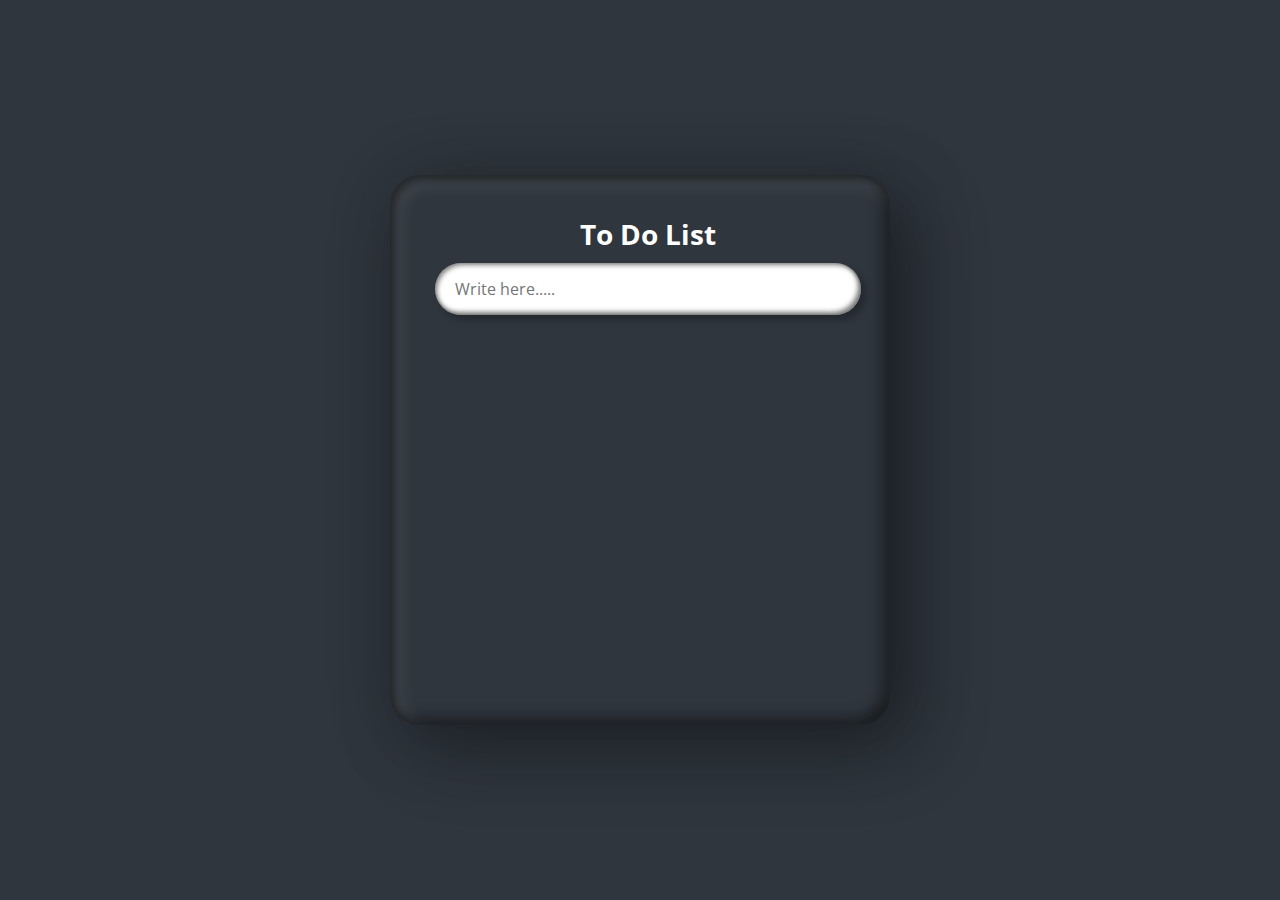
<file: index.html>
<!DOCTYPE html>
<html>
    <head>
        <title>To Do List - Application</title>
        <link rel="stylesheet" href="styles.css">
    </head>
    <body>
        <div class="container">
            <div class="box">
                <h2>To Do List</h2>
                <input type="text" placeholder="Write here....." id="inputBx">
                <ul id="list"></ul>
            </div>
        </div>
        <script>
            let inputBx = document.querySelector('#inputBx');
            let list = document.querySelector('#list');

            inputBx.addEventListener("keyup",function(event){
                if(event.key == "Enter"){
                    addItem(this.value)
                    this.value =""
                }
            })
            
            let addItem = (inputBx) => {
                let listItem = document.createElement("li");
                listItem.innerHTML = `${inputBx}<i></i>`;
                    listItem.addEventListener("click",function(){
                        this.classList.toggle('done');
                    })
                    listItem.querySelector("i").addEventListener("click",function(){
                        listItem.remove();
                    })
                    list.appendChild(listItem);
            }
        </script>
    </body>
</html>
</file>
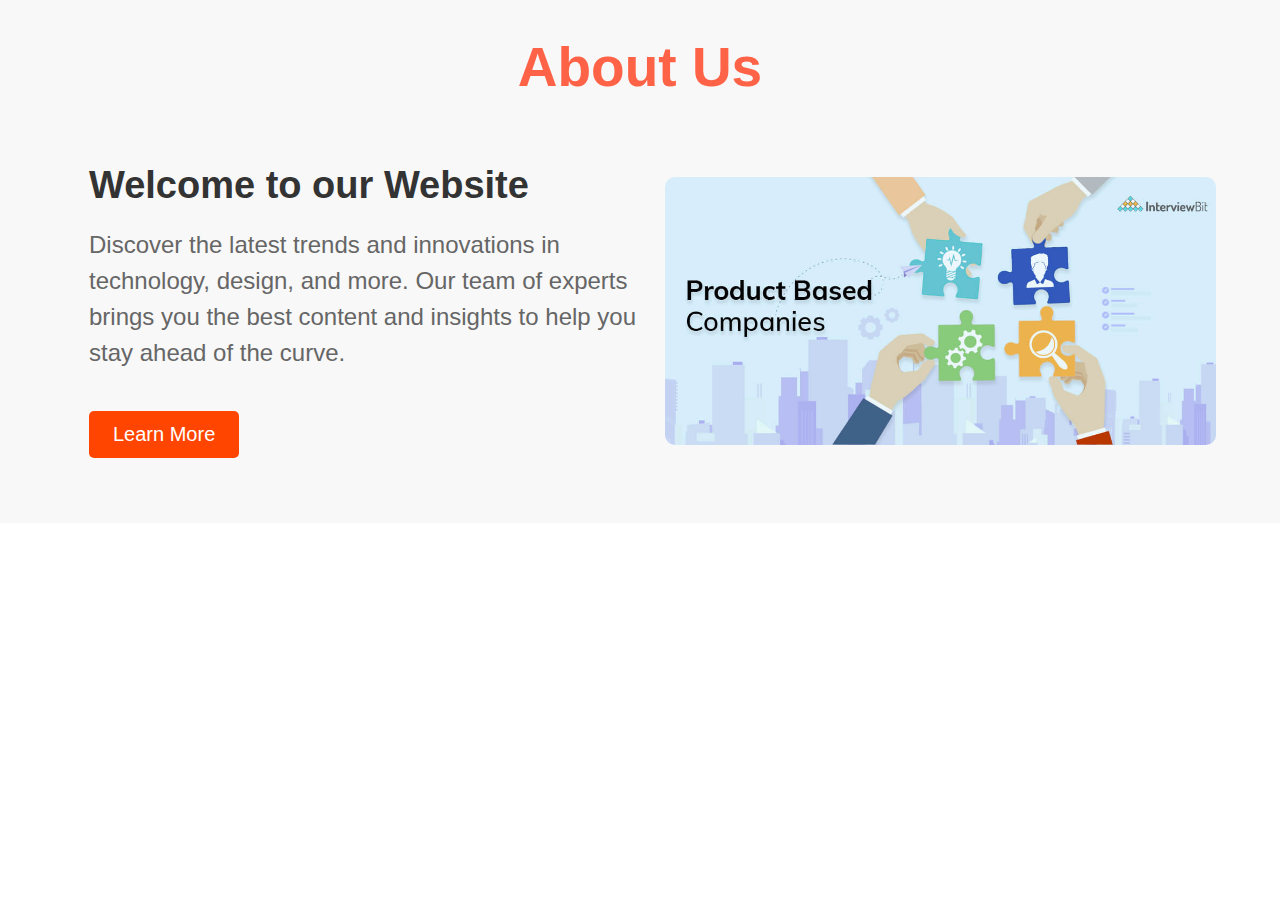
<file: about.html>
<html>
    <head>
        <title>About Us</title>
        <link rel="stylesheet" href="about.css">
    </head>
    <body>
        <section class="product">
            <div class="heading">
                <h1>About Us</h1>
            </div>
            <div class="container">
                <div class="content">
                    <h2>Welcome to our Website</h2>
                    <p>Discover the latest trends and innovations in technology, design,
                        and more. Our team of experts brings you the best content and 
                        insights to help you stay ahead of the curve.</p>
                        <button class="cta-button">Learn More</button>
                </div>
                <div class="product-image">
                    <img src="about.jpg">
                </div>
            </div>
        </section>
    </body>
</html>
</file>
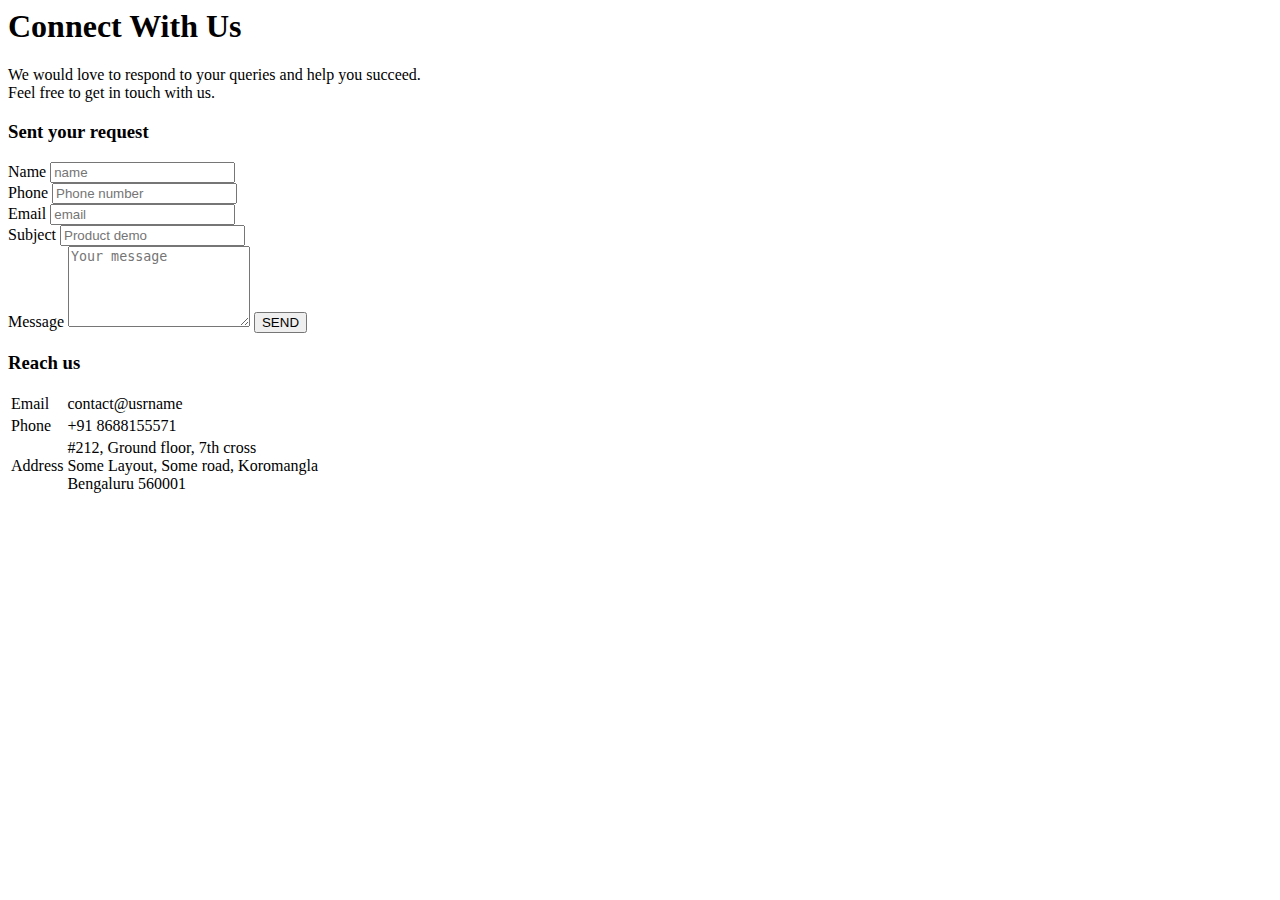
<file: contact.html>
<html>
    <head>
        <title>Contact Us</title>
        <link rel="stylesheet" href="contact.css">
        <link rel="preconnect" href="https://fonts.googleapis.com">
    <link rel="preconnect" href="https://fonts.gstatic.com" crossorigin>
    <link href="https://fonts.googleapis.com/css2?family=Lato:ital,
    wght@0,100;0,300;0,400;0,700;0,900;1,100;1,300;1,400;1,700;1,900&display=swap" 
    rel="stylesheet">
    </head>
    <body>
        <div class="container">
            <h1>Connect With Us</h1>
            <p>We would love to respond to your queries and help you succeed.<br>Feel 
                free to get in touch with us.</p>
            <div class="contact-box">
                <div class="contact-left">
                    <h3>Sent your request</h3>
                    <form>
                        <div class="input-row">
                            <div class="input-group">
                                <label>Name</label>
                                <input type="text" placeholder="name">
                            </div>
                            <div class="input-group">
                                <label>Phone</label>
                                <input type="text" placeholder="Phone number">
                            </div>
                        </div>
                        <div class="input-row">
                            <div class="input-group">
                                <label>Email</label>
                                <input type="email" placeholder="email">
                            </div>
                            <div class="input-group">
                                <label>Subject</label>
                                <input type="text" placeholder="Product demo">
                            </div>
                        </div>
                        <label>Message</label>
                        <textarea rows="5" placeholder="Your message"></textarea>
                        <button type="submit">SEND</button>
                    </form>
                </div>
                <div class="contact-right">
                    <h3>Reach us</h3>
                    <table>
                        <tr>
                            <td>Email</td>
                            <td>contact@usrname</td>
                        </tr>
                        <tr>
                            <td>Phone</td>
                            <td>+91 8688155571</td>
                        </tr>
                        <tr>
                            <td>Address</td>
                            <td>#212, Ground floor, 7th cross<br>
                            Some Layout, Some road, Koromangla<br>
                            Bengaluru 560001
                            </td>
                        </tr>
                    </table>
                </div>
            </div>
        </div>
    </body>
</html>
</file>
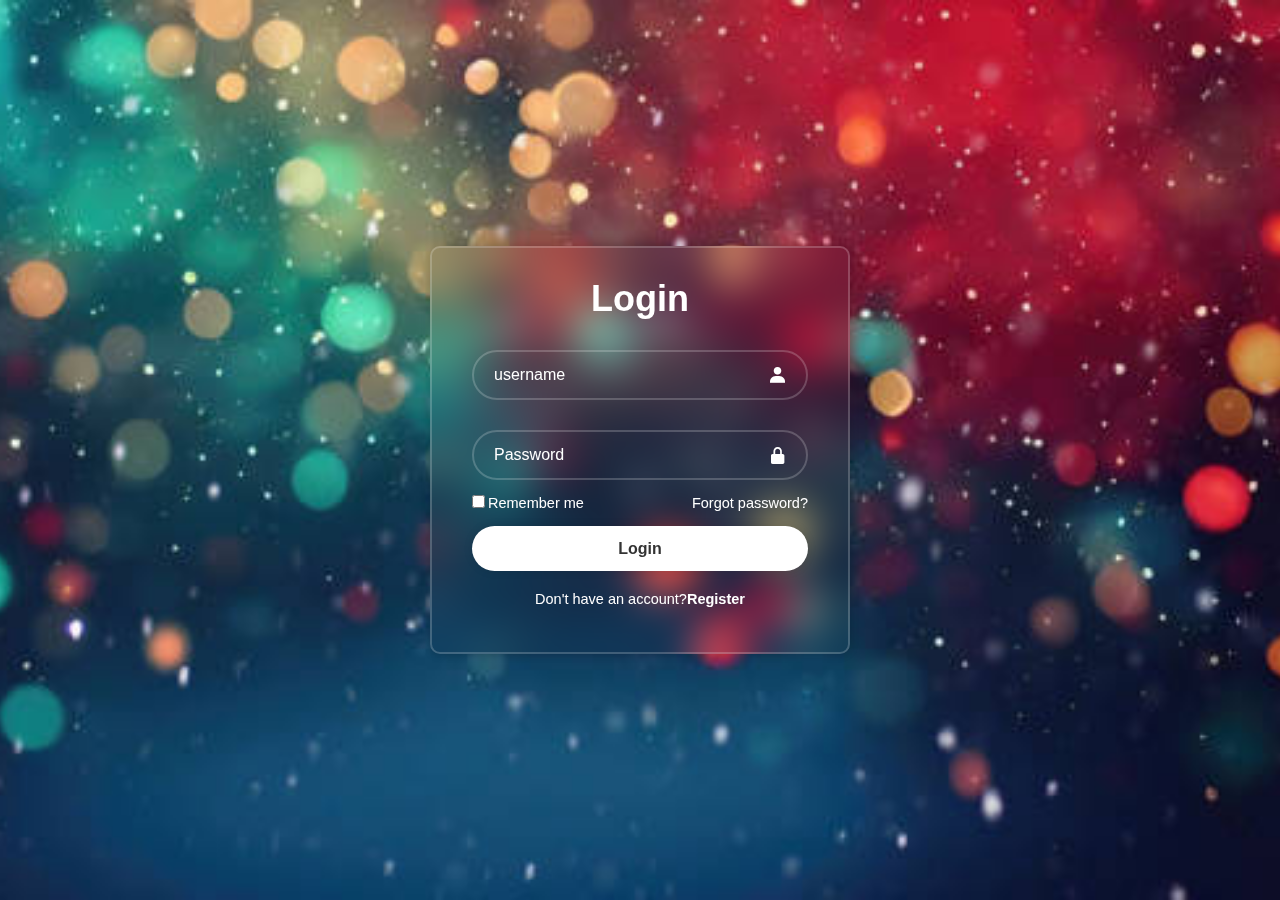
<file: home.html>
<html>
    <head>
        <title>Login Form</title>
        <link rel="stylesheet" href="home.css">
        <link href='https://unpkg.com/boxicons@2.1.4/css/boxicons.min.css' 
        rel='stylesheet'>
    </head>
    <body>
        <div class="wrapper">
            <form action="">
                <h1>Login</h1>
                <div class="input-box">
                    <input type="text" placeholder="username" required>
                    <i class='bx bxs-user'></i>
                </div>
                <div class="input-box">
                    <input type="password" placeholder="Password" required>
                    <i class='bx bxs-lock-alt' ></i>
                </div>
                <div class="remember-forgot">
                    <label><input type="checkbox">Remember me</label>
                    <a href="#">Forgot password?</a>
                </div>
                <button type"submit" class="btn">Login</button>
                <div class="register-link">
                    <p>Don't have an account?<a href="signup.html">Register</a></p>
                </div>
            </form>
        </div>
    </body>
</html>
</file>
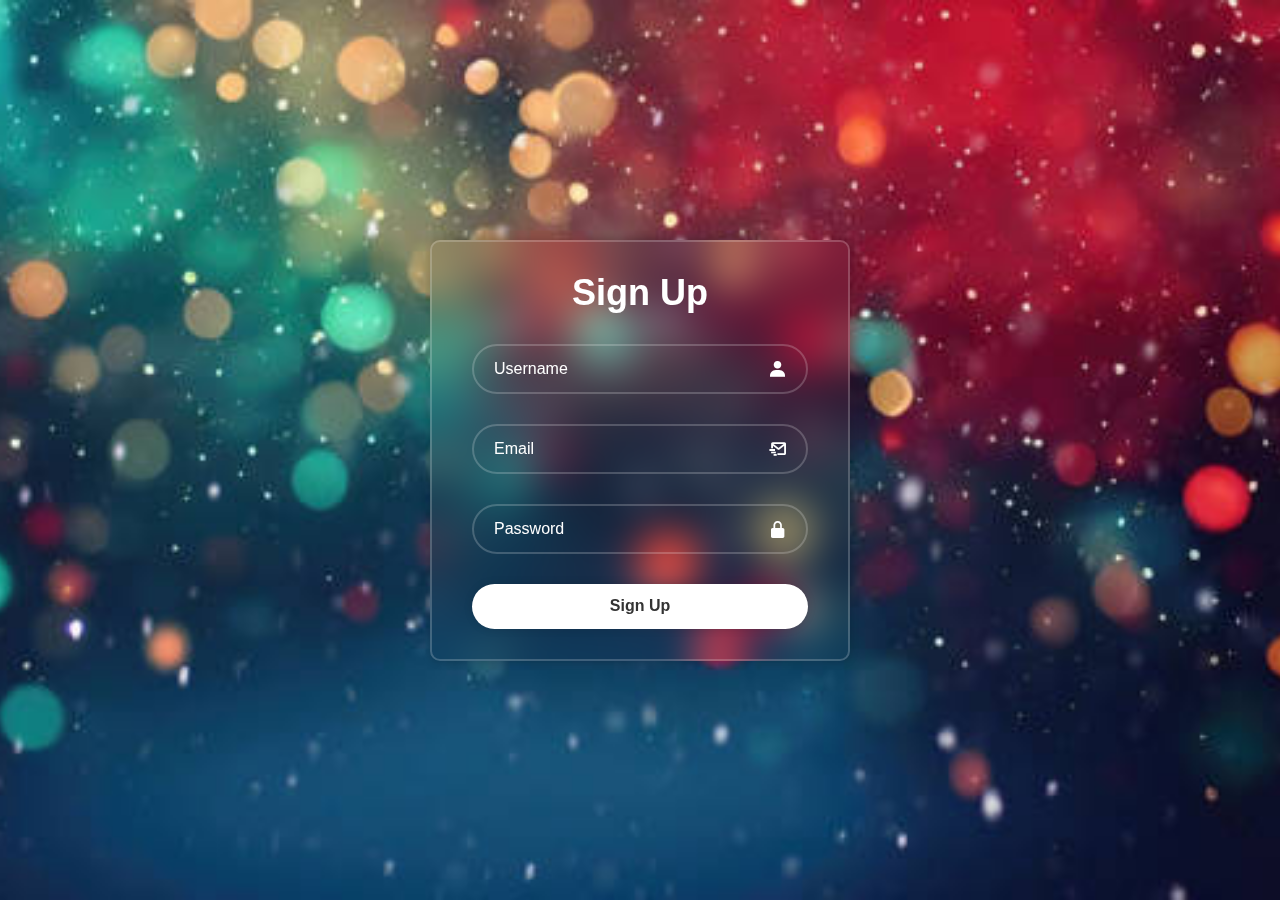
<file: signup.html>
<!DOCTYPE html>
<html>
<head>
    <title>Sign Up Form</title>
    <link rel="stylesheet" href="home.css">
    <link href='https://unpkg.com/boxicons@2.1.4/css/boxicons.min.css' rel='stylesheet'>
</head>
<body>
    <div class="wrapper">
        <form action="">
            <h1>Sign Up</h1>
            <div class="input-box">
                <input type="text" placeholder="Username" required>
                <i class='bx bxs-user'></i>
            </div>
            <div class="input-box">
                <input type="email" placeholder="Email" required>
                <i class='bx bx-mail-send'></i>
            </div>
            <div class="input-box">
                <input type="password" placeholder="Password" required>
                <i class='bx bxs-lock-alt' ></i>
            </div>
            <button type="submit" class="btn">Sign Up</button>
           <!---- <div class="register-link">
                <p>Already have an account?<a href="login.html">Login</a></p>
           </div>--->
        </form>
    </div>
</body>
</html>
</file>
<file: styles.css>
@import url('https://fonts.googleapis.com/css2?family=Open+Sans:wght@300;400;600;700;800&display=swap');

*{
    margin: 0;
    padding: 0;
    box-sizing: border-box;
    font-family: 'Open Sans', sans-serif;
}
body{
    display: flex;
    justify-content: center;
    align-items: center;
    min-height: 100vh;
    background: #2f363e;
}
.box{
    position: relative;
    width: 500px;
    height: 550px;
    border-radius: 30px;
    background: #2f363e;
    box-shadow: 25px 25px 75px rgba(0,0,0,0.25),
    10px 10px 70px rgba(0, 0, 0, 0.25),
    inset 5px 5px 10px rgba(0, 0, 0, 0.5),
    inset 5px 5px 20px rgba(255, 255, 255, 0.2),
    inset -5px -5px 15px rgba(0, 0, 0, 0.75);
    padding: 10px 29px 10px 45px;
}
h2{
    padding-top: 30px;
    width: 100%;
    height: 600;
    text-align: center;
    font-size: 1.75em;
    color: #fff;
    margin-bottom: 10px;
}
#inputBx{
    position: relative;
    align-items: center;
    width: 100%;
    border: none;
    outline: none;
    padding: 15px 20px;
    border-radius: 30px;
    font-size: 1em;
    box-shadow: 5px 5px 7px rgba(0, 0, 0, 0.25),inset 2px 2px 5px rgba(0, 0, 0, 0.5),
    inset -3px -3px 5px rgba(0, 0, 0, 0.5);
}
.box li{
    position: relative;
    width: calc(100% - 40px);
    display: flex;
    align-items: center;
    background: #1f83f2;
    margin: 15px 0;
    padding: 10px 10px 10px 45px;
    min-height: 45px;
    cursor: pointer;
    border-radius: 22.5px;
    box-shadow: 5px 5px 7px rgba(0, 0, 0, 0.25),inset 2px 2px 5px rgba(0, 0, 0, 0.5),
    inset -3px -3px 5px rgba(0, 0, 0, 0.5);
    color: #fff;
}
.box li.done{
    background: #607d8b;
}
.box li i{
    right: -40px;
    position: absolute;
    width: 30px;
    height: 30px;
    background: #ff2c74;
    border-radius: 50%;
    box-shadow: 5px 5px 7px rgba(0, 0, 0, 0.25),inset 2px 2px 5px rgba(255, 255, 255, 0.25),
    inset -3px -3px 5px rgba(0, 0, 0, 0.5);
    display: flex;
    justify-content: center;
    align-items: center;
}
.box li i::before{
    content: "";
    position: absolute;
    width: 15px;
    height: 2px;
    background: #fff;
    transform: rotate(45deg);
}
.box li i::after{
    content: "";
    position: absolute;
    width: 15px;
    height: 2px;
    background: #fff;
    transform: rotate(-45deg);
}
.box li::before{
    content: "";
    position: absolute;
    left: 8px;
    width: 30px;
    height: 30px;
    background: #2f363e;
    border-radius: 50%;
}
.box li.done::after{
    content: "";
    left: 10px;
    position: absolute;
    width: 12px;
    height: 6px;
    border-left: 2px solid #fff;
    border-bottom: 2px solid #fff;
    transform: rotate(315deg);
}
#list{
    position: relative;
    margin-top: 20px;
    height: 350px;
    overflow-y: auto;
    padding-right: 10px;
}
::-webkit-scrollbar-track{
    box-shadow: inset 0 0 15px rgba(0, 0, 0, 0.5);
}
::-webkit-scrollbar{
    width: 5px;
}
::-webkit-scrollbar-thumb{
    background: #fff;
}
</file>
<file: about.css>
*{
    margin: 0px;
    padding: 0px;
    box-sizing: border-box;
    font-family: Arial, Helvetica, sans-serif;
}
.product{
    background-color: #f8f8f8;
    overflow: hidden;
}
.heading h1{
    color: #ff6347;
    font-size: 55px;
    text-align: center;
    margin-top: 35px;
}
.container{
    display: flex;
    justify-content: center;
    align-items: center;
    width: 90%;
    margin: 65px auto;
}
.content{
    flex: 1;
    width: 600px;
    margin: 0px 25px;
    animation: fadeInUp 2s ease;
}
.product-image{
    flex: 1;
    width: 600px;
    margin: auto;
    animation: fadeInRight 2s ease;
}
img{
    width: 100%;
    height: auto;
    border-radius: 10px;
}
.content h2{
    font-size: 38px;
    margin-bottom: 20px;
    color: #333;
}
.content p{
    font-size: 24px;
    line-height: 1.5;
    margin-bottom: 40px;
    color: #666;
}
.content button{
    display: inline-block;
    background-color: #ff4500;
    color: #fff;
    padding: 12px 24px;
    border-radius: 5px;
    font-size: 20px;
    border: none;
    cursor: pointer;
    transition: 0.3s ease;
}
.content button:hover{
    background-color: #ff6347;
    transform: scale(1.1);
}
@media screen and (max-width:768px){
    .heading h1{
        font-size: 45px;
        margin-top: 30px;
    }
    .product{
        margin: 0px;
    }
    .container{
        width: 100%;
        flex-direction: column;
        margin: 0px;
        padding: 0px 40px;        
    }
    .content{
        width: 100%;
        margin: 35px 0px;
    }
    .content h2{
        font-size: 30px;
    }
    .content p{
        font-size: 18px;
        margin-bottom: 20px;
    }
    .content button{
        font-size: 16px;
        padding: 8px 16px;
    }
    .product-image{
        width: 100%;
    }
}
@keyframes fadeInUp{
    0%{
        opacity: 0;
        transform: translateY(50px);
    }
    100%{
        opacity: 1;
        transform: translateY(0px);
    }
}
@keyframes fadeInRight{
    0%{
        opacity: 0;
        transform: translateX(-50px);
    }
    100%{
        opacity: 1;
        transform: translateX(0px);
    }
}
</file>
<file: contact.css>
#contactpage{
    min-height: calc(100vh-4rem);
    width: 100vw;
    max-width: 60rem;
    margin: 0 auto;
    text-align: center;
    display: flex;
    flex-direction: column;
    align-items: center;
    justify-content: center;
}

.contactpageTitle{
    font-size: 3rem;
    margin-bottom: 1rem;
}

.clientsdesc{
    font-weight: 300;
    font-size: 1rem;
}

.clientImgs{
    margin: 1rem 0;
    display: flex;
    flex-wrap: wrap;
}

.clientImg{
    object-fit: cover;
    width: 253%;
    min-width: 9rem;
    margin: auto;
    padding: 0.25rem;
}

#clients{
    padding: 2rem;
}

.contactdesc{
    padding: 1rem;
    font-size: medium;
    font-weight: 300;
}

.contactform{
    margin: 1rem;
    display: flex;
    flex-direction: column;
    align-items: center;
    justify-content: center;
    width: 90vw;
    max-width: 60rem;
}

.name , .email, .msg{
    font-size: medium;
    width: 100%;
    max-width: 40rem;
    margin: 0.5rem;
    padding: 0.5rem 1rem;
    color: white;
    border: none;
    border-radius: 0.5rem;
    background: rgb(40, 40, 40);
}

.SubmitBtn{
    background: white;
    border: none;
    padding: 0.75rem 3.5rem;
    border-radius: 0.5rem;
    margin: 2rem;
}

.links{
    display: flex;
    flex-wrap: wrap;
    justify-content: center;
    align-items: center;
}

.link{
    object-fit: cover;
    height: 3rem;
    width: 3rem;
    margin: 0 0.75rem;
}
</file>
<file: home.css>
*{
    margin: 0;
    padding: 0;
    box-sizing: border-box;
    font-family: "Poppins",sans-serif;
}
body{
    display: flex;
    justify-content: center;
    align-items: center;
    min-height: 100vh;
    background: url(bg1.jpg) no-repeat;
    background-size: cover;
    background-position: center;
}
.wrapper{
    width: 420px;
    background: transparent;
    border: 2px solid rgba(255, 255, 255, .2);
    backdrop-filter: blur(20px);
    box-shadow: 0 0 10px rgba(0,0,0,.2);
    color: #ffff;
    border-radius: 10px;
    padding: 30px 40px;
}
.wrapper h1{
    font-size: 36px;
    text-align: center;
}
.wrapper .input-box{
    position: relative;
    width: 100%;
    height: 50px;
    margin: 30px 0;
}
.input-box input{
    width: 100%;
    height: 100%;
    background: transparent;
    border: none;
    outline: none;
    border: 2px solid rgba(255, 255, 255, .2);
    border-radius: 40px;
    font-size: 16px;
    color:#ffff;
    padding: 20px 45px 20px 20px;
}
.input-box input::placeholder{
    color:#ffff;
}
.input-box i{
    position: absolute;
    right: 20px;
    top: 50%;
    transform: translateY(-50%);
    font-size: 20px;
}
.wrapper .remember-forgot{
    display: flex;
    justify-content: space-between;
    font-size: 14.5px;
    margin: -15px 0 15px;
}
.remember-forgot label input{
    accent-color: #fff;
    margin-right: 3px;
}
.remember-forgot a{
    color: #fff;
    text-decoration: none;
}
.remember-forgot a:hover{
    text-decoration: underline;
}
.wrapper .btn{
    width: 100%;
    height: 45px;
    background: #fff;
    border: none;
    outline: none;
    border-radius: 40px;
    box-shadow: 0 0 10px rgba(0, 0, 0, .1);
    cursor: pointer;
    font-size: 16px;
    color:#333;
    font-weight: 600;
}
.wrapper .register-link{
    font-size: 14.5px;
    text-align: center;
    margin: 20px 0 15px;
}
.register-link p a{
    color: #fff;
    text-decoration: none;
    font-weight: 600;
}
.register-link p a:hover{
    text-decoration: underline;
}
</file>
